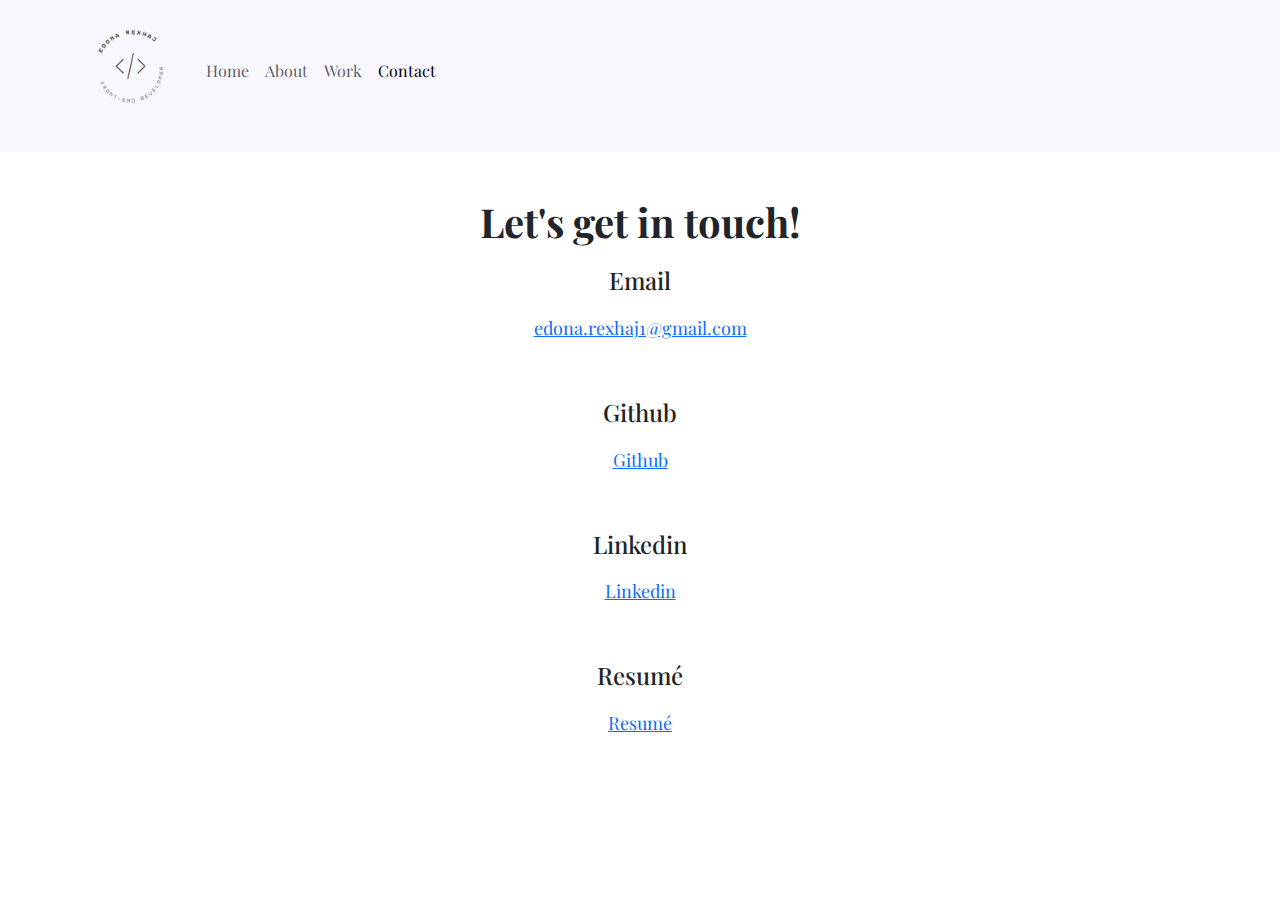
<file: contact.html>
<!DOCTYPE html>
<html lang="en">
  <head>
    <meta charset="UTF-8" />
    <meta http-equiv="X-UA-Compatible" content="IE=edge" />
    <meta name="viewport" content="width=device-width, initial-scale=1.0" />
    <script
      src="https://cdn.jsdelivr.net/npm/bootstrap@5.3.3/dist/js/bootstrap.bundle.min.js"
      integrity="sha384-YvpcrYf0tY3lHB60NNkmXc5s9fDVZLESaAA55NDzOxhy9GkcIdslK1eN7N6jIeHz"
      crossorigin="anonymous"
    ></script>
    <link
      href="https://cdn.jsdelivr.net/npm/bootstrap@5.3.3/dist/css/bootstrap.min.css"
      rel="stylesheet"
      integrity="sha384-QWTKZyjpPEjISv5WaRU9OFeRpok6YctnYmDr5pNlyT2bRjXh0JMhjY6hW+ALEwIH"
      crossorigin="anonymous"
    />
    <link rel="stylesheet" href="style.css" />
    <link
      href="https://fonts.googleapis.com/css2?family=Playfair+Display:ital,wght@0,400..900;1,400..900&family=Roboto:ital,wght@0,100;0,300;0,400;0,500;0,700;0,900;1,100;1,300;1,400;1,500;1,700;1,900&display=swap"
      rel="stylesheet"
    />
    <title>About Edona</title>
  </head>
  <body>
    <nav class="navbar navbar-expand-lg navbar-light fixed-top">
      <div class="container">
        <a class="navbar-brand" href="/"
          ><img src="images/edona1.png" class="logo"
        /></a>
        <button
          class="navbar-toggler"
          type="button"
          data-bs-toggle="collapse"
          data-bs-target="#navbarNav"
          aria-controls="navbarNav"
          aria-expanded="false"
          aria-label="Toggle navigation"
        >
          <span class="navbar-toggler-icon"></span>
        </button>
        <div class="collapse navbar-collapse" id="navbarNav">
          <div class="navbar-nav">
            <a class="nav-link" aria-current="page" href="/index.html">Home</a>
            <a class="nav-link" href="/about.html">About</a>
            <a class="nav-link" href="/work.html">Work</a>
            <a class="nav-link active" href="/contact.html">Contact</a>
          </div>
        </div>
      </div>
    </nav>
    <div class="contact text-center" id="contact-me">
      <h1
        class="text-center"
        style="font-size: 40px; margin-top: 150px; font-weight: bold"
      >
        <br />Let's get in touch!
      </h1>
      <h3>Email</h3>
      <p class="work-p">
        <a href="mailto:edona.rexhaj1@gmail.com" target="_blank"
          >edona.rexhaj1@gmail.com</a
        >
      </p>
      <h3>Github</h3>
      <p class="work-p">
        <a href="https://github.com/ShiineCodes" target="_blank">Github</a>
      </p>
      <h3>Linkedin</h3>
      <p class="work-p">
        <a
          href="https://www.linkedin.com/in/edona-rexhaj-6bb578b6/"
          target="_blank"
          >Linkedin</a
        >
      </p>
      <h3>Resumé</h3>
      <p class="work-p">
        <a
          href="https://www.figma.com/design/QxpzwGfejUZyjfAaXuoO0J/Edona-Rexhaj-Resume?node-id=0-1&t=8wPMOkTGvkdgHPiz-1"
          target="_blank"
          >Resumé</a
        >
      </p>
    </div>
  </body>
</html>
</file>
<file: style.css>
@import url('https://fonts.googleapis.com/css2?family=Playfair+Display:ital,wght@0,400..900;1,400..900&family=Roboto:ital,wght@0,100;0,300;0,400;0,500;0,700;0,900;1,100;1,300;1,400;1,500;1,700;1,900&display=swap');
:root {
  --primary-color: #6c63ff;
  --secondary-color: #f5f2fe;
  --box-shadow: 0 5px 10px rgba(0, 0, 0, 0.3);
  --branding-color: #6c63ff;
}


body {
  font-family: 'Playfair Display', serif;
}

h1,
h2,
h3 {
  text-align: center;
  margin: 0;
}

h1 {
  font-size: 70px;
}

h2 {
  font-size: 48px;
}

h3 {
  font-size: 24px;
  opacity: 1;
  padding-top: 20px;
}

p {
  background: #f9f7fe;
  padding: 20px;
  border-radius: 4px;
  font-size: 18px;
  line-height: 1.5;
  text-align: center;
}

.navigation-links {
  display: flex;
  margin-top: 40px;
  justify-content: center;
}

.navigation-links :hover {
  color: beige;
}

.navigation-links a {
  margin: 20px;
  border-radius: 4px;
  padding: 20px 15px;
  text-decoration: none;
  text-transform: capitalize;
}

.contact-link {
  background: var(--primary-color);
  box-shadow: var(--box-shadow);
  color: white;
}

.about-link {
  color: var(--primary-color);
  border: 1px solid var(--primary-color);
}

.homepage-link {
  color: var(--primary-color);
  text-align: center;
  display: block;
}

.about-paragraphs {
  display: flex;
  margin: 30px 0;
}

.about-paragraphs p {
  margin: 10px;
}

.email-link {
  display: flex;
  justify-content: center;
  color: var(--primary-color);
  font-size: 28px;
  text-decoration: none;
}

.email-link:hover {
  text-decoration: underline;
}

.hero {
  background: #f9f7fe;
  text-align: center;
  padding: 150px 20px;
}
.navbar {
  background: #f9f7fe;
  --bs-navbar-padding-y: 1rem;
}
.logo {
  display: block;
  max-width: 100px;
}
.footer {
  padding: 20px 5px;
  background: #f9f7fe;
  text-align: center;
}

#footer-work {
  margin-top: 290px;
}

footer .social-links a {
  margin: 0 10px;
  margin-top: 10px;
  color: var(--branding-color);
  font-size: 13px;
  border-radius: 50%;
}
.btn-branding {
  color: white;
  background: var(--branding-color);
  border-radius: 4px;
  font-size: 20px;
  line-height: 27px;
  padding: 12px 20px;
  font-family: var(--heading-font-family);
  text-decoration: none;
}

.btn-branding-outline {
  font-size: 18px;
  line-height: 27px;
  padding: 15px 30px;
  border-radius: 4px;
  color: var(--branding-color);
  border: 1px solid var(--branding-color);
}
.about-me h1 {
  font-size: 50px;
}

.about-me h3 {
  font-size: 20px;
  line-height: 2;
  font-weight: lighter;
}

.about-me-section {
  text-align: center;
}
.about-me-section .row .about-me h1 {
  font-size: 50px;
  font-weight: bold;
}
.about-me-section .row .about-me p {
  font-size: 15px;
}
.work-p {
  background-color: white;
}
.codedby {
 font-size: 14px; 
}
.footer1 {
  padding: 50px 5px;
  background: #f9f7fe;
  text-align: center;
}
.container {
  margin-bottom: 10px;
}
.btn:hover {
  color: var(--bs-btn-hover-color);
  background-color: var(--bs-btn-hover-bg);
  border-color: #242345;
}
</file>
